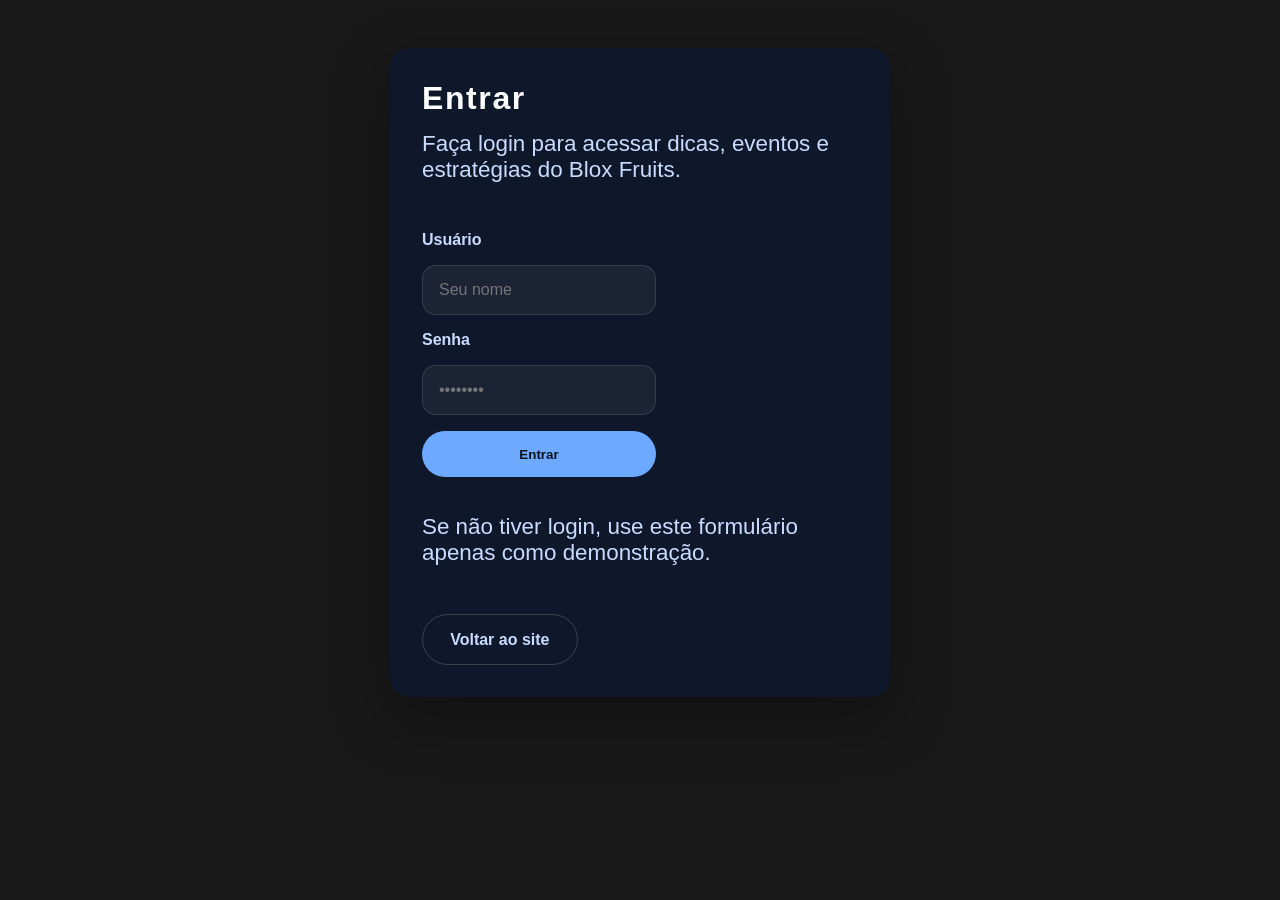
<file: login.html>
<!DOCTYPE html>
<html lang="pt-BR">
<head>
  <meta charset="UTF-8">
  <meta name="viewport" content="width=device-width, initial-scale=1.0">
  <title>Login - Guia Blox_Reis dos Piratas</title>
  <link rel="stylesheet" href="css/style.css">
</head>
<body>
  <main class="container login-card">
    <div class="login-header">
      <h1>Entrar</h1>
      <p>Faça login para acessar dicas, eventos e estratégias do Blox Fruits.</p>
    </div>
    <form>
      <label for="username">Usuário</label>
      <input type="text" id="username" name="username" placeholder="Seu nome" required>

      <label for="password">Senha</label>
      <input type="password" id="password" name="password" placeholder="••••••••" required>

      <button type="submit" class="button">Entrar</button>
    </form>
    <p class="small">Se não tiver login, use este formulário apenas como demonstração.</p>
    <a href="index.html" class="button button-outline">Voltar ao site</a>
  </main>
</body>
</html>
</file>
<file: css/style.css>
* {
    margin: 0;
    padding: 0;
    box-sizing: border-box;
}

body {
    font-family: Arial, sans-serif;
    color: #ffffff;
    background: rgba(0, 0, 0, 0.9) url('https://gamehall.com.br/wp-content/uploads/2021/11/roblox-2.jpg') center/cover no-repeat fixed;
}

header {
    background-color: rgba(30, 30, 30, 0.9);
    padding: 15px 0;
}

.container {
    width: 90%;
    margin: auto;
    display: flex;
    justify-content: space-between;
    align-items: center;
    gap: 1.5rem;
    flex-wrap: wrap;
}

.logo {
    display: flex;
    align-items: center;
    gap: 0.75rem;
    flex: 0 0 auto;
}

.logo img {
    width: 120px;
    max-width: 100%;
    height: auto;
    display: block;
}

nav {
    flex: 1 1 auto;
}

/* Force visual order: nav left, logo right */
nav {
  order: 2;
}

.logo {
  order: 1;
}

nav ul {
    list-style: none;
    display: flex;
    align-items: center;
    flex-wrap: wrap;
    gap: 1rem;
}

nav ul li {
    margin-left: 0;
}

nav ul li {
    margin-left: 30px;
}

nav ul li a {
    color: white;
    text-decoration: none;
    font-weight: bold;
}

nav ul li a:hover {
    color: #00bcd4;
}

.main-container {
    width: min(1200px, calc(100% - 2rem));
    margin: 0 auto;
    padding: 2rem;
}

.section-window {
    background: rgba(0, 0, 0, 0.7);
    border: 1px solid rgba(255, 255, 255, 0.12);
    border-radius: 20px;
    box-shadow: 0 15px 40px rgba(0, 0, 0, 0.25);
    padding: 2rem;
    margin-bottom: 1.5rem;
}

details.section-window {
    padding: 1rem 1.5rem;
}

details.section-window summary {
    cursor: pointer;
    list-style: none;
    font-size: 2.5rem;
    font-weight: 700;
    margin-bottom: 1rem;
    color: #f4f7ff;
}

details.section-window summary::-webkit-details-marker {
    display: none;
}

details.section-window summary::before {
    content: "▶";
    display: inline-block;
    width: 1.2rem;
    margin-right: 0.5rem;
    transition: transform 0.2s ease;
}

details.section-window[open] summary::before {
    transform: rotate(90deg);
}

.section-content {
    padding-top: 0.5rem;
}

.section-window h2 {
    margin-top: 0;
}

.site-footer {
    text-align: center;
    padding: 1.5rem 1rem;
    margin-top: 1rem;
    color: #ffffff;
    font-size: 1.1rem;
    border-top: 1px solid rgba(255, 255, 255, 0.12);
}

.site-footer a {
    color: #7fb8ff;
    text-decoration: none;
    font-weight: 700;
}

.site-footer a:hover {
    text-decoration: underline;
    color: #a0d8ff;
}

h1 {
    font-size: 2rem;
    margin-bottom: 1rem;
}

.highlight {
    color: #7fb8ff;
    font-weight: bold;
}

.section-title {
    margin-top: 2rem;
    margin-bottom: 1rem;
    color: #f4f7ff;
}

p {
    margin-bottom: 1rem;
}

.nav-link {
  color: #c9dcff;
  text-decoration: none;
  padding: 0.65rem 1rem;
  border-radius: 999px;
  transition: background 0.2s ease, color 0.2s ease;
}

.nav-link:hover,
.nav-link.active {
  background: rgba(255, 255, 255, 0.08);
  color: #ffffff;
}

.main-content,
.login-card {
  background: rgba(15, 25, 44, 0.95);
  border-radius: 20px;
  box-shadow: 0 20px 60px rgba(0, 0, 0, 0.35);
  padding: 2rem;
}

.hero {
  display: grid;
  grid-template-columns: 1fr;
  gap: 2rem;
  align-items: center;
}

.hero-image {
  width: 100%;
  max-height: 420px;
  object-fit: cover;
  border-radius: 18px;
  border: 1px solid rgba(255, 255, 255, 0.08);
}

.button {
  display: inline-flex;
  align-items: center;
  justify-content: center;
  background: #6da9ff;
  color: #0b1220;
  border: none;
  border-radius: 999px;
  padding: 0.95rem 1.7rem;
  font-weight: 700;
  text-decoration: none;
  cursor: pointer;
  transition: transform 0.2s ease, box-shadow 0.2s ease;
}

.button:hover {
  transform: translateY(-1px);
  box-shadow: 0 12px 24px rgba(109, 169, 255, 0.25);
}

.button-outline {
  background: transparent;
  color: #c9dcff;
  border: 1px solid rgba(255, 255, 255, 0.18);
}

.login-card {
  max-width: 500px;
  margin: 3rem auto;
}

.login-header h1 {
  margin: 0;
}

.login-header p,
.small {
  color: #c9dcff;
  margin: 0.85rem 0 1.5rem;
}

form {
  display: grid;
  gap: 1rem;
}

label {
  color: #c9dcff;
  font-weight: 600;
}

input {
  width: 100%;
  padding: 0.95rem 1rem;
  border-radius: 14px;
  border: 1px solid rgba(255, 255, 255, 0.12);
  background: rgba(255, 255, 255, 0.05);
  color: #f4f7ff;
  font-size: 1rem;
}

input:focus {
  outline: none;
  border-color: #6da9ff;
  box-shadow: 0 0 0 3px rgba(109, 169, 255, 0.12);
}

h1, h2 {
  color: #ffffff;
  margin-top: 0;
}

h1 {
  font-family: 'Arial Black', Gadget, sans-serif;
  letter-spacing: 0.05em;
}

h2 {
  margin-top: 1.6rem;
  font-size: 2rem;
}

/* Side navigation: fixed right vertical menu */
header nav {
  position: fixed;
  right: 18px;
  top: 20px; /* alinhado ao topo do header/logo */
  transform: none;
  background: rgba(0,0,0,0.45);
  padding: 12px 10px;
  border-radius: 12px;
  box-shadow: 0 8px 24px rgba(0,0,0,0.35);
  z-index: 1100;
}

header nav ul {
  flex-direction: row;
  gap: 10px;
}

header nav ul li a {
  display: inline-block;
  padding: 8px 12px;
  border-radius: 8px;
  background: transparent;
}

@media (max-width: 780px) {
  header nav {
    position: static;
    transform: none;
    background: transparent;
    padding: 0;
    box-shadow: none;
  }
  header nav ul {
    flex-direction: row;
    gap: 1rem;
  }
}

.subtitle {
  color: #ffffff;
  font-size: 2.2rem;
  margin: 0.5rem 0 1rem 0;
  font-weight: normal;
}

p {
  margin: 1rem 0;
    font-size: 1.4rem;
}
.section-title {
  color: #9ad2ff;
  text-transform: uppercase;
  letter-spacing: 0.08em;
  margin-top: 1.8rem;
}

.highlight {
  color: #ffd369;
  font-weight: 600;
}

.footer {
  margin: 2rem auto 3rem;
  text-align: center;
  color: #9ebbe3;
  font-size: 0.95rem;
}

@media (min-width: 840px) {
  .hero {
    grid-template-columns: 1.1fr 0.9fr;
  }
}

.eventos-title {
  color: #ffffff !important;
  font-weight: bold;
}
</file>
